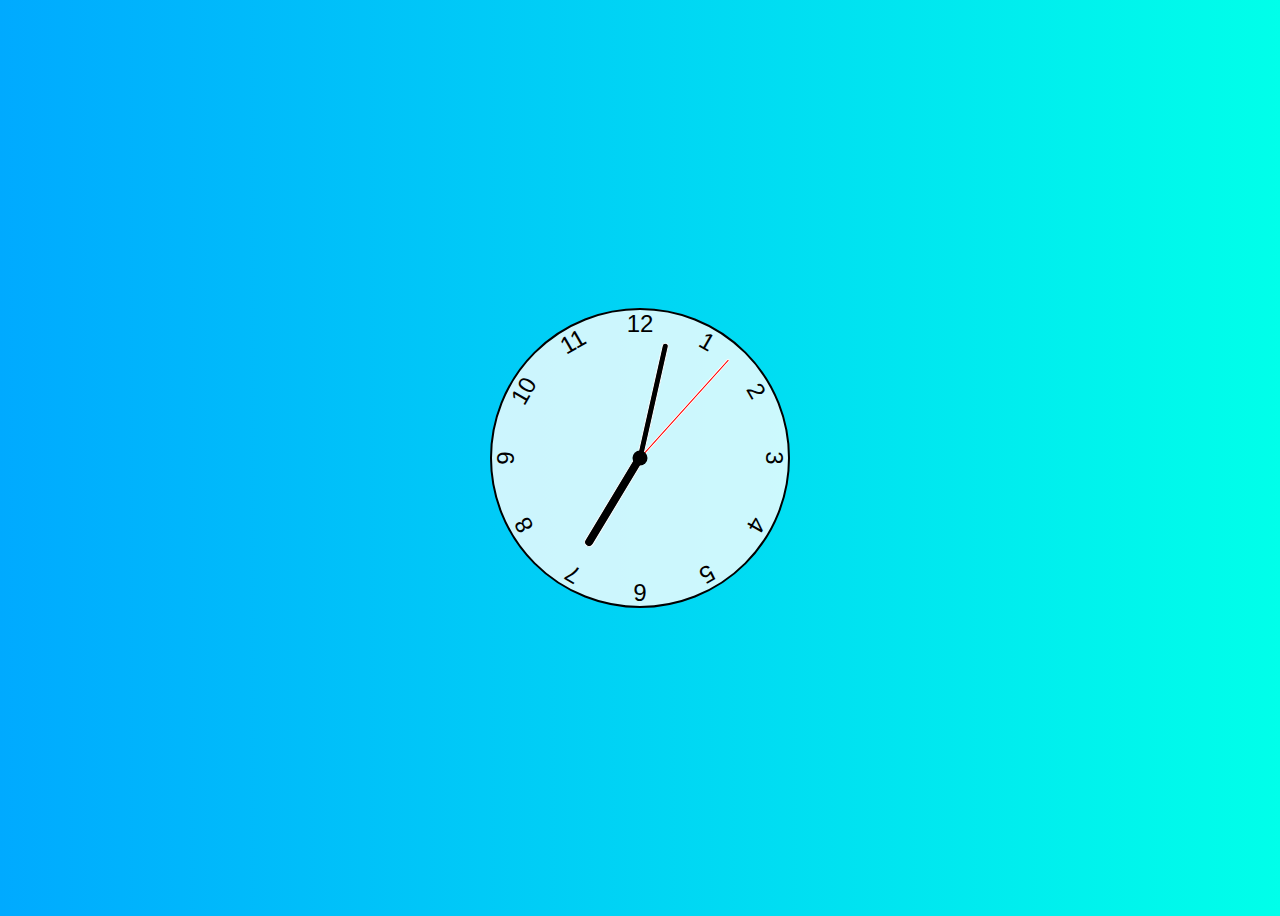
<file: index.html>
<!DOCTYPE html>
<html lang="en">
<head>
    <meta charset="UTF-8">
    <meta http-equiv="X-UA-Compatible" content="IE=edge">
    <meta name="viewport" content="width=device-width, initial-scale=1.0">
    <link rel="stylesheet" href="stylesheet.css">
    <title>Document</title>
</head>
<body>
    <div class="clock">
        <div class="hand hour" data-hour-hand></div>
        <div class="hand minute" data-minute-hand></div>
        <div class="hand second" data-second-hand></div>
        <div class="number number1">1</div>
        <div class="number number2">2</div>
        <div class="number number3">3</div>
        <div class="number number4">4</div>
        <div class="number number5">5</div>
        <div class="number number6">6</div>
        <div class="number number7">7</div>
        <div class="number number8">8</div>
        <div class="number number9">9</div>
        <div class="number number10">10</div>
        <div class="number number11">11</div>
        <div class="number number12">12</div>
    </div>
    <script>
        
        setInterval(setClock, 1000)
const hourHand = document.querySelector("[data-hour-hand]")
const minuteHand = document.querySelector("[data-minute-hand]")
const secondHand = document.querySelector("[data-second-hand]")


function setClock() {
    const currentDate = new Date()
    const secondsRatio = currentDate.getSeconds()/60
    const minutesRatio = (secondsRatio + currentDate.getMinutes())/60
    const hoursRatio = (minutesRatio + currentDate.getHours())/12
    setRotation(secondHand, secondsRatio)
    setRotation(minuteHand, minutesRatio)
    setRotation(hourHand, hoursRatio)
}

function setRotation(element, rotationRatio) {
  element.style.setProperty('--rotation', rotationRatio *360)
}


setClock()
        
    </script>
</body>
</html>
</file>
<file: stylesheet.css>
*, *::after, *::before {
    box-sizing: border-box;
    font-family: 'Franklin Gothic Medium', 'Arial Narrow', Arial, sans-serif;
}

body {
    background: linear-gradient(to right, hsl(200,100%, 50%), hsl(175, 100%, 50%));
    display: flex;
    justify-content: center;
    align-items: center;
    min-height: 100vh;
    overflow: hidden;
}

.clock {
    width: 300px;
    height: 300px;
    background-color: rgba(255, 255, 255, .8);
    border-radius: 50%;
    border: 2px solid black;
    position: relative;
}

.clock .number {
    --rotation: 0;
    position: absolute;
    width: 100%;
    height: 100%;
    text-align: center;
    transform: rotate(var(--rotation));
    font-size: 1.5rem;
}

.clock .number1 { --rotation: 30deg; }
.clock .number2 { --rotation: 60deg; }
.clock .number3 { --rotation: 90deg; }
.clock .number4 { --rotation: 120deg; }
.clock .number5 { --rotation: 150deg;}
.clock .number6 { --rotation: 180deg; }
.clock .number7 { --rotation: 210deg; }
.clock .number8 { --rotation: 240deg; }
.clock .number9 { --rotation: 270deg; }
.clock .number10 { --rotation: 300deg; }
.clock .number11 { --rotation: 330deg; }


.clock .hand {
    --rotation: 0;
    position: absolute;
    bottom: 50%;
    left: 50%;
    background-color: black;
    transform-origin: bottom;
    border: 1px solid white;
    border-top-left-radius: 10px;
    border-top-right-radius: 10px;
    z-index: 10;
    transform: translateX(-50%) rotate(calc(var(--rotation) * 1deg));
}

.clock::after {
    content: '';
    position: absolute;
    background-color: black;
    z-index: 11;
    width: 15px;
    height: 15px;
    top: 50%;
    left: 50%;
    transform: translate(-50%, -50%);
    border-radius: 50%;
}
.clock .hand.second {
    width: 3px;
    height: 45%;
    background-color: red;
}

.clock .hand.minute {
    width: 7px;
    height: 40%;
    background-color: black;
}

.clock .hand.hour {
    width: 10px;
    height: 35%;
    background-color: black;
}
</file>
